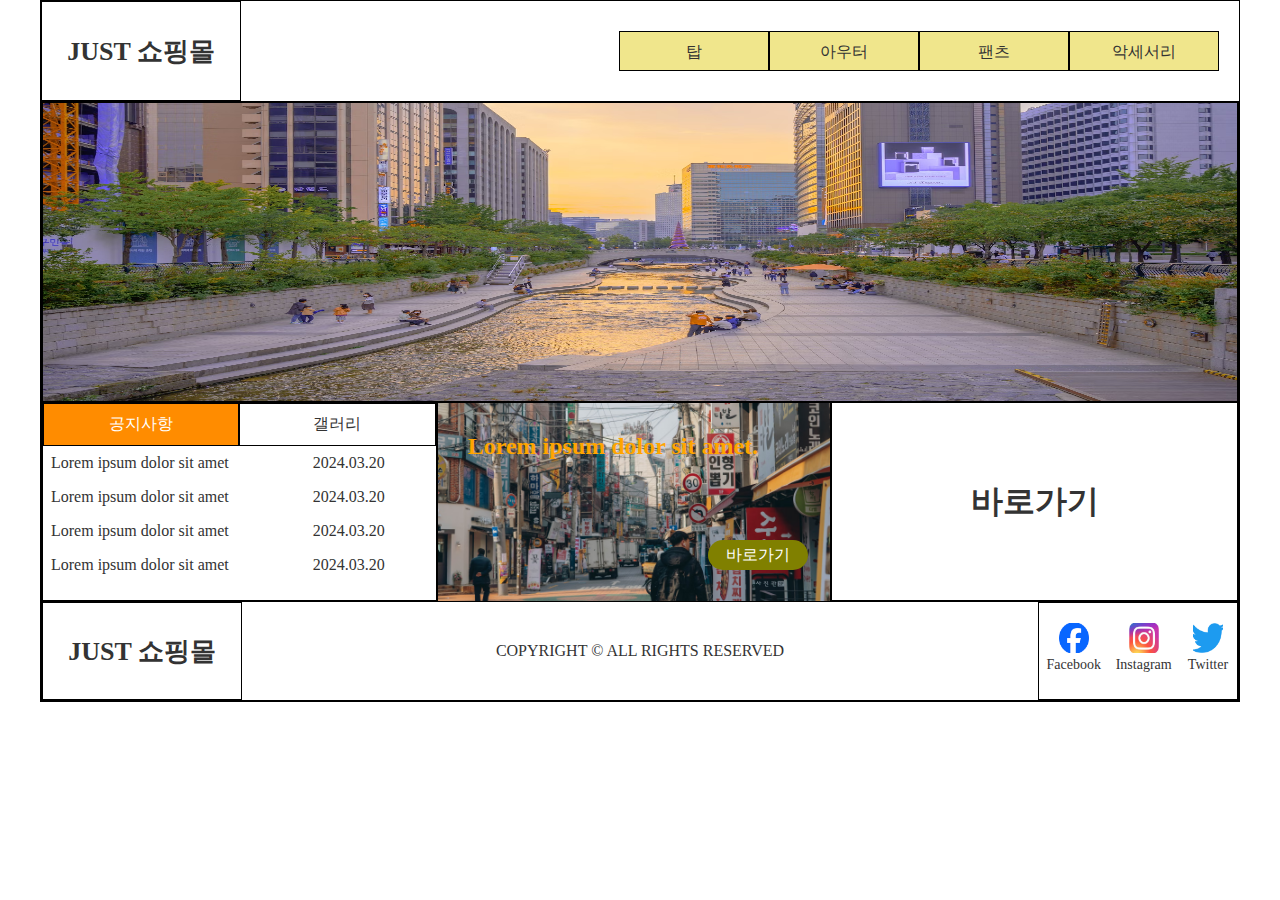
<file: 웹디자인기능사 실기/A-1/index.html>
<!DOCTYPE html>
<html lang="en">
<head>
    <meta charset="UTF-8">
    <meta name="viewport" content="width=device-width, initial-scale=1.0">
    <link rel="stylesheet" href="css/style.css">
    <title>웹디자인기능사 실기 A-1 유형</title>
</head>
<body>
    <div id="wrap">
        <header>
            <div class="logo">
                <a href="#">JUST 쇼핑몰</a>
            </div>
            <div class="menu">
                <div class="main-menu">
                    <ul>
                        <li><a href="#">탑</a></li>
                        <li><a href="#">아우터</a></li>
                        <li><a href="#">팬츠</a></li>
                        <li><a href="#">악세서리</a></li>
                    </ul>
                </div>
                <div class="sub-menu">
                    <ul>
                        <li>
                            <ul>
                                <li><a href="#">블라우스</a></li>
                                <li><a href="#">티</a></li>
                                <li><a href="#">셔츠</a></li>
                                <li><a href="#">니트</a></li>
                            </ul>
                        </li>
                        <li>
                            <ul>
                                <li><a href="#">자켓</a></li>
                                <li><a href="#">코트</a></li>
                                <li><a href="#">가디건</a></li>
                                <li><a href="#">머플러</a></li>
                            </ul>
                        </li>
                        <li>
                            <ul>
                                <li><a href="#">청바지</a></li>
                                <li><a href="#">짧은바지</a></li>
                                <li><a href="#">긴바지</a></li>
                                <li><a href="#">레깅스</a></li>
                            </ul>
                        </li>
                        <li>
                            <ul>
                                <li><a href="#">귀고리</a></li>
                                <li><a href="#">목걸이</a></li>
                                <li><a href="#">반지</a></li>
                                <li><a href="#">팔찌</a></li>
                            </ul>
                        </li>
                    </ul>
                </div>
            </div>
        </header>
        <div id="cont">
            <div class="slide">
                <img src="images/slider01.jpg" alt="slide1">
                <img src="images/slider02.jpg" alt="slide2">
                <img src="images/slider03.jpg" alt="slide3">
            </div>
            <div class="board">
                <div class="tab">
                    <ul>
                        <li class="on">공지사항</li>
                        <li>갤러리</li>
                    </ul>
                </div>
                <div class="notice">
                    <ul>
                        <li class="popup-open">
                            <a href="#">Lorem ipsum dolor sit amet </a>
                            <span>2024.03.20</span>
                        </li>
                        <li>
                            <a href="#">Lorem ipsum dolor sit amet </a>
                            <span>2024.03.20</span>
                        </li>
                        <li>
                            <a href="#">Lorem ipsum dolor sit amet </a>
                            <span>2024.03.20</span>
                        </li>
                        <li>
                            <a href="#">Lorem ipsum dolor sit amet </a>
                            <span>2024.03.20</span>
                        </li>
                    </ul>
                </div>
                <div class="gallery">
                    <ul>
                        <li>
                            <a href="#">
                                <div class="img-wrap">
                                    <img src="images/gallery/gallery01.jpg" alt="gallery1">
                                </div>
                                <p>Lorem, ipsum dolor.</p>
                            </a>
                        </li>
                        <li>
                            <a href="#">
                                <div class="img-wrap">
                                    <img src="images/gallery/gallery02.jpg" alt="gallery2">
                                </div>
                                <p>Lorem, ipsum dolor.</p>
                            </a>
                        </li>
                        <li>
                            <a href="#">
                                <div class="img-wrap">
                                    <img src="images/gallery/gallery03.jpg" alt="gallery3">
                                </div>
                                <p>Lorem, ipsum dolor.</p>
                            </a>
                        </li>
                    </ul>
                </div>
            </div>
            <div class="banner">
                <div class="banner-wrap">
                    <p>Lorem ipsum dolor sit amet.</p>
                    <a href="#">바로가기</a>
                </div>
            </div>
            <div class="link">
                <h1>바로가기</h1>
            </div>
        </div>
        <footer>
            <div class="flogo">
                <a href="#">JUST 쇼핑몰</a>
            </div>
            <div class="copy">
                <span>COPYRIGHT &copy; ALL RIGHTS RESERVED</span>
            </div>
            <div class="sns">
                <ul>
                    <li>
                        <a href="#">
                            <img src="images/sns/sns1.png" alt="Facebook">
                            <span>Facebook</span>
                        </a>
                    </li>
                    <li>
                        <a href="#">
                            <img src="images/sns/sns2.jpg" alt="Instagram">
                            <span>Instagram</span>
                        </a>
                    </li>
                    <li>
                        <a href="#">
                            <img src="images/sns/sns3.png" alt="Twitter">
                            <span>Twitter</span>
                        </a>
                    </li>
                </ul>
            </div>
        </footer>
    </div>

    <div id="popup">
        <div class="box">
            <div class="title">
                <h3>TITLE</h3>
            </div>
            <div class="text">
                <span>Lorem, ipsum dolor sit amet consectetur adipisicing elit. Sapiente debitis labore quos maiores blanditiis quibusdam nemo aut perferendis corporis hic!</span>
            </div>
            <button class="popup-close">닫기</button>
        </div>
    </div>
    <script src="js/jquery.min.js"></script>
    <script src="js/script.js"></script>
</body>
</html>
</file>
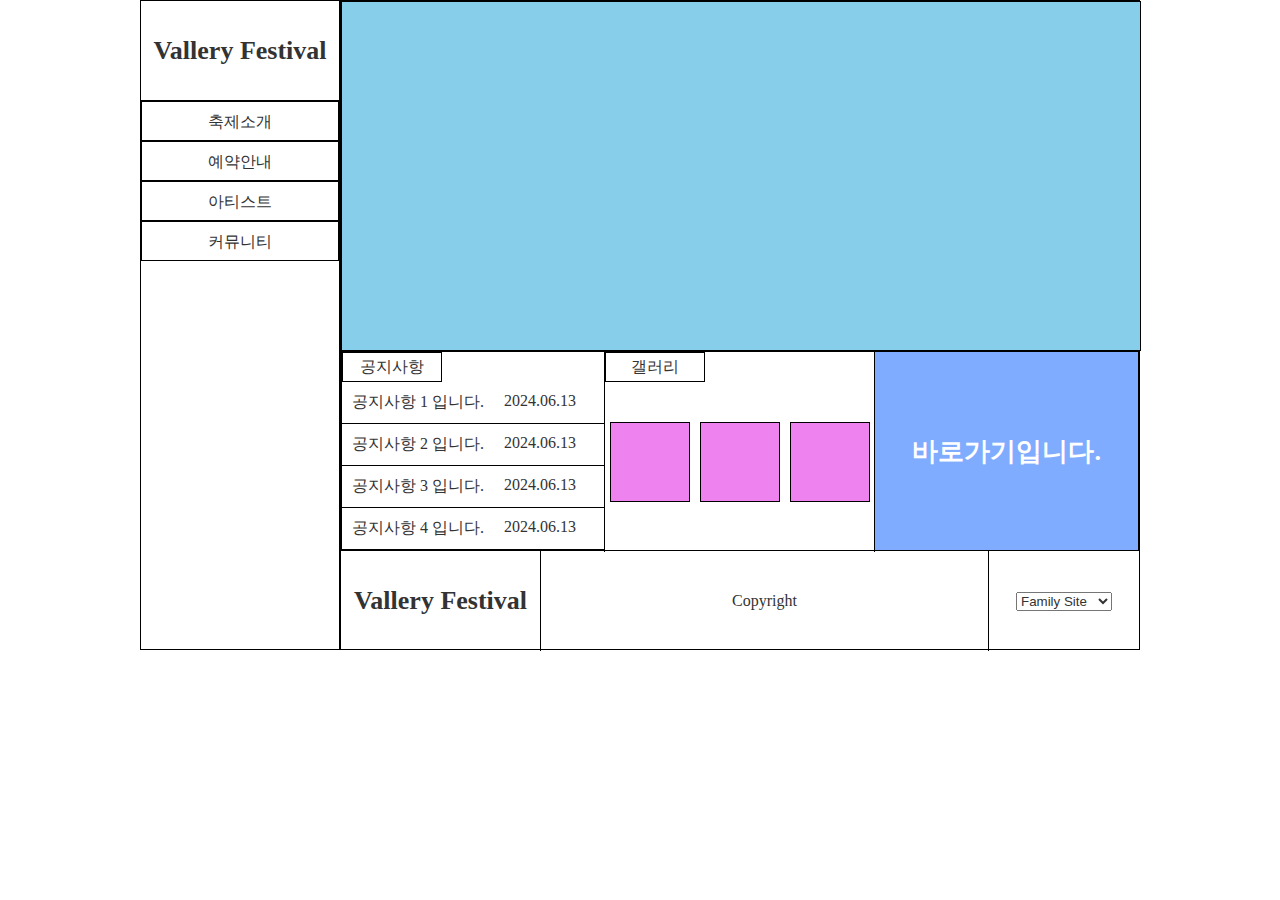
<file: 웹디자인기능사 실기/C-4/index.html>
<!DOCTYPE html>
<html lang="en">
<head>
    <meta charset="UTF-8">
    <meta name="viewport" content="width=device-width, initial-scale=1.0">
    <link rel="stylesheet" href="css/style.css">
    <title>Document</title>
</head>
<body>
    <div id="wrap">
        <header>
            <div class="logo">
                <a href="#">Vallery Festival</a>
            </div>
            <div class="menu">
                <ul>
                    <li><a href="#">축제소개</a>
                        <ul>
                            <li><a href="#">Festival 소개</a></li>
                            <li><a href="#">행사장 안내</a></li>
                            <li><a href="#">조직위원회</a></li>
                        </ul>
                    </li>
                    <li><a href="#">예약안내</a>
                        <ul>
                            <li><a href="#">예약하기</a></li>
                            <li><a href="#">예약확인/취소</a></li>
                            <li><a href="#">단체예약문의</a></li>
                        </ul>
                    </li>
                    <li><a href="#">아티스트</a>
                        <ul>
                            <li><a href="#">고릴라즈</a></li>
                            <li><a href="#">메이저 레이저</a></li>
                            <li><a href="#">아우스게인</a></li>
                            <li><a href="#">타임로드</a></li>
                        </ul>
                    </li>
                    <li><a href="#">커뮤니티</a>
                        <ul>
                            <li><a href="#">공지사항</a></li>
                            <li><a href="#">사진갤러리</a></li>
                            <li><a href="#">영상갤러리</a></li>
                        </ul>
                    </li>
                </ul>
            </div>
        </header>
        <div id="cont">

            <div class="slide">
                <div class="img1"></div>
                <div class="img2"></div>
                <div class="img3"></div>
            </div>
            <div class="board">
                <div class="news">
                    <div class="tab">공지사항</div>
                    <ul class="openPop">
                        <li><a href="#">공지사항 1 입니다.</a></li>
                        <li>2024.06.13</li>
                    </ul>
                    <ul>
                        <li><a href="#">공지사항 2 입니다.</a></li>
                        <li>2024.06.13</li>
                    </ul>
                    <ul>
                        <li><a href="#">공지사항 3 입니다.</a></li>
                        <li>2024.06.13</li>
                    </ul>
                    <ul>
                        <li><a href="#">공지사항 4 입니다.</a></li>
                        <li>2024.06.13</li>
                    </ul>
                </div>
                <div class="gallery">
                    <div class="tab">갤러리</div>
                    <ul>
                        <li>
                            <div class="gallery-img1"></div>
                        </li>
                        <li>
                            <div class="gallery-img2"></div>
                        </li>
                        <li>
                            <div class="gallery-img3"></div>
                        </li>
                    </ul>
                </div>
                <div class="links">
                    <div class="link-img">
                        <p>바로가기입니다.</p>
                    </div>
                </div>
            </div>
            <footer>
                <div class="flogo">
                    <a href="#">Vallery Festival</a>
                </div>
                <div class="copy">
                    Copyright
                </div>
                <div class="family">
                    <select name="" id="">
                        <option value="">Family Site</option>
                        <option value="">Family Site2</option>
                        <option value="">Family Site3</option>
                    </select>
                </div>
            </footer>
        </div>
    </div>

    <div id="popup">
        <div class="box">
            <div class="title">
                <h2>TITLE</h2>
            </div>
            <div class="txt-box">
                <p>Lorem, ipsum dolor sit amet consectetur adipisicing elit. Fuga unde sit explicabo tenetur quo aperiam distinctio, deserunt doloremque, magni quod maiores! Non aliquid, magnam cupiditate sed atque in at repellat.</p>
            </div>
            <button class="closePop">닫기</button>
        </div>
    </div>

    <script src="script/jquery.min.js"></script>
    <script src="script/script.js"></script>
</body>
</html>
</file>
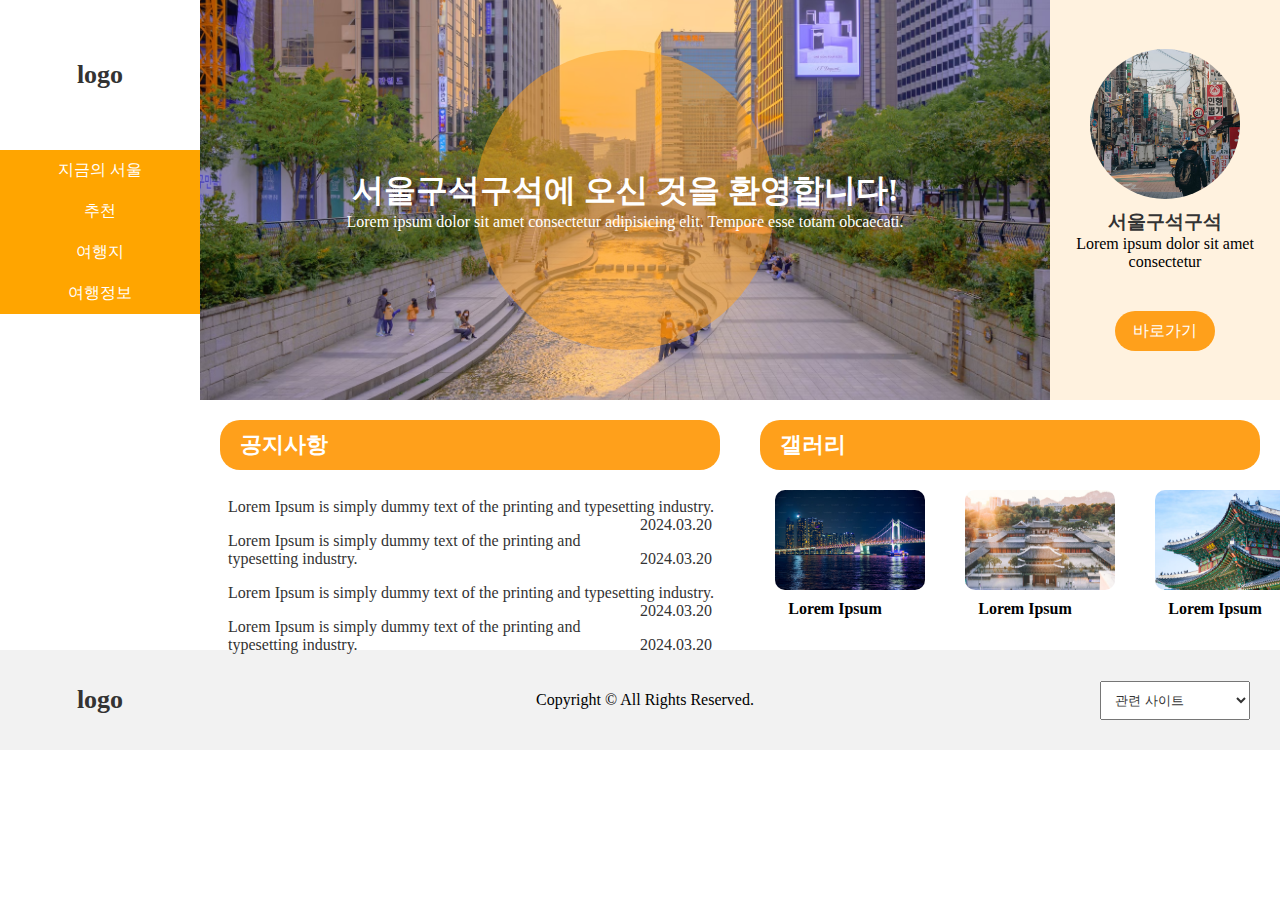
<file: 웹디자인기능사 실기/D-2/index.html>
<!DOCTYPE html>
<html lang="ko">
<head>
    <meta charset="UTF-8">
    <meta name="viewport" content="width=device-width, initial-scale=1.0">
    <link rel="stylesheet" href="css/style.css">
    <title>웹디자인기능사 실기 D-2 유형</title>
</head>
<body>
    <div id="wrap">
        <header>
            <div class="logo">
                <a href="#">logo</a>
            </div>
            <div class="menu">
                <ul>
                    <li><a href="#">지금의 서울</a>
                        <ul>
                            <li><a href="#">이벤트</a></li>
                            <li><a href="#">축제&행사</a></li>
                            <li><a href="#">전시</a></li>
                        </ul>
                    </li>
                    <li><a href="#">추천</a>
                        <ul>
                            <li><a href="#">에디터 추천</a></li>
                            <li><a href="#">테마코스</a></li>
                            <li><a href="#">도보해설관광</a></li>
                            <li><a href="#">한류관광</a></li>
                        </ul>
                    </li>
                    <li><a href="#">여행지</a>
                        <ul>
                            <li><a href="#">명소</a></li>
                            <li><a href="#">엔터테인먼트</a></li>
                            <li><a href="#">음식</a></li>
                            <li><a href="#">게스트하우스</a></li>
                        </ul>
                    </li>
                    <li><a href="#">여행정보</a>
                        <ul>
                            <li><a href="#">가이드북&지도</a></li>
                            <li><a href="#">시티투어버스</a></li>
                            <li><a href="#">날씨</a></li>
                        </ul>
                    </li>
                </ul>
            </div>
        </header>
        <div id="cont">
            <div class="slide">
                <div class="slide-wrap">
                    <div class="slider s1">
                        <div class="text-box">
                            <h1>서울구석구석에 오신 것을 환영합니다!</h1>
                            <p>Lorem ipsum dolor sit amet consectetur adipisicing elit. Tempore esse totam obcaecati.</p>
                        </div>
                    </div>
                    <div class="slider s2">
                        <div class="text-box">
                            <h1>서울구석구석에 오신 것을 환영합니다!</h1>
                            <p>Lorem ipsum dolor sit amet consectetur adipisicing elit. Tempore esse totam obcaecati.</p>
                        </div>
                    </div>
                    <div class="slider s3">
                        <div class="text-box">
                            <h1>서울구석구석에 오신 것을 환영합니다!</h1>
                            <p>Lorem ipsum dolor sit amet consectetur adipisicing elit. Tempore esse totam obcaecati.</p>
                        </div>
                    </div>
                </div>
            </div>
            <div class="banner">
                <div class="banner-img">

                </div>
                <div class="bn-text-box">
                    <h3>서울구석구석</h3>
                    <p>Lorem ipsum dolor sit amet consectetur</p>
                </div>
                <a href="#">바로가기</a>
            </div>
            <div class="board">
                <div class="notice">
                    <div class="title">공지사항</div>
                    <ul>
                        <li class="popup-open">
                            <a href="#">Lorem Ipsum is simply dummy text of the printing and typesetting industry.</a>
                            <span>2024.03.20</span>
                        </li>
                        <li>
                            <a href="#">Lorem Ipsum is simply dummy text of the printing and typesetting industry.</a>
                            <span>2024.03.20</span>
                        </li>
                        <li>
                            <a href="#">Lorem Ipsum is simply dummy text of the printing and typesetting industry.</a>
                            <span>2024.03.20</span>
                        </li>
                        <li>
                            <a href="#">Lorem Ipsum is simply dummy text of the printing and typesetting industry.</a>
                            <span>2024.03.20</span>
                        </li>
                    </ul>
                </div>
                <div class="gallery">
                    <div class="title">갤러리</div>
                    <ul>
                        <li>
                            <a href="#">
                                <div class="img-wrap"><img src="images/gallery/gallery01.jpg" alt="gallery1"></div>
                                <p>Lorem Ipsum</p>
                            </a>
                        </li>
                        <li>
                            <a href="#">
                                <div class="img-wrap"><img src="images/gallery/gallery02.jpg" alt="gallery2"></div>
                                <p>Lorem Ipsum</p>
                            </a>
                        </li>
                        <li>
                            <a href="#">
                                <div class="img-wrap"><img src="images/gallery/gallery03.jpg" alt="gallery3"></div>
                                <p>Lorem Ipsum</p>
                            </a>
                        </li>
                    </ul>
                </div>
            </div>
        </div>
        <footer>
            <div class="flogo">
                <a href="#">logo</a>
            </div>
            <div class="copy">
                <p>Copyright &copy; All Rights Reserved.</p>
            </div>
            <div class="family">
                <select>
                    <option>관련 사이트</option>
                    <option value='1'>관련 사이트1</option>
                    <option value='2'>관련 사이트2</option>
                    <option value='3'>관련 사이트3</option>
                  </select>
            </div>
        </footer>
    </div>
    <div id="popup">
        <div class="box">
            <div class="pop-title">
                <h1>TITLE</h1>
            </div>
            <div class="content">
                <p>Lorem Ipsum is simply dummy text of the printing and typesetting industry. Lorem Ipsum has been the
                    industry's standard dummy text ever since the 1500s, when an unknown printer took a galley of type and
                    scrambled it to make a type specimen book.</p>
            </div>
            <button class="popup-close">닫기</button>
        </div>
    </div>

    <script src="js/jquery-3.5.1.min.js"></script>
    <script src="js/script.js"></script>
</body>
</html>
</file>
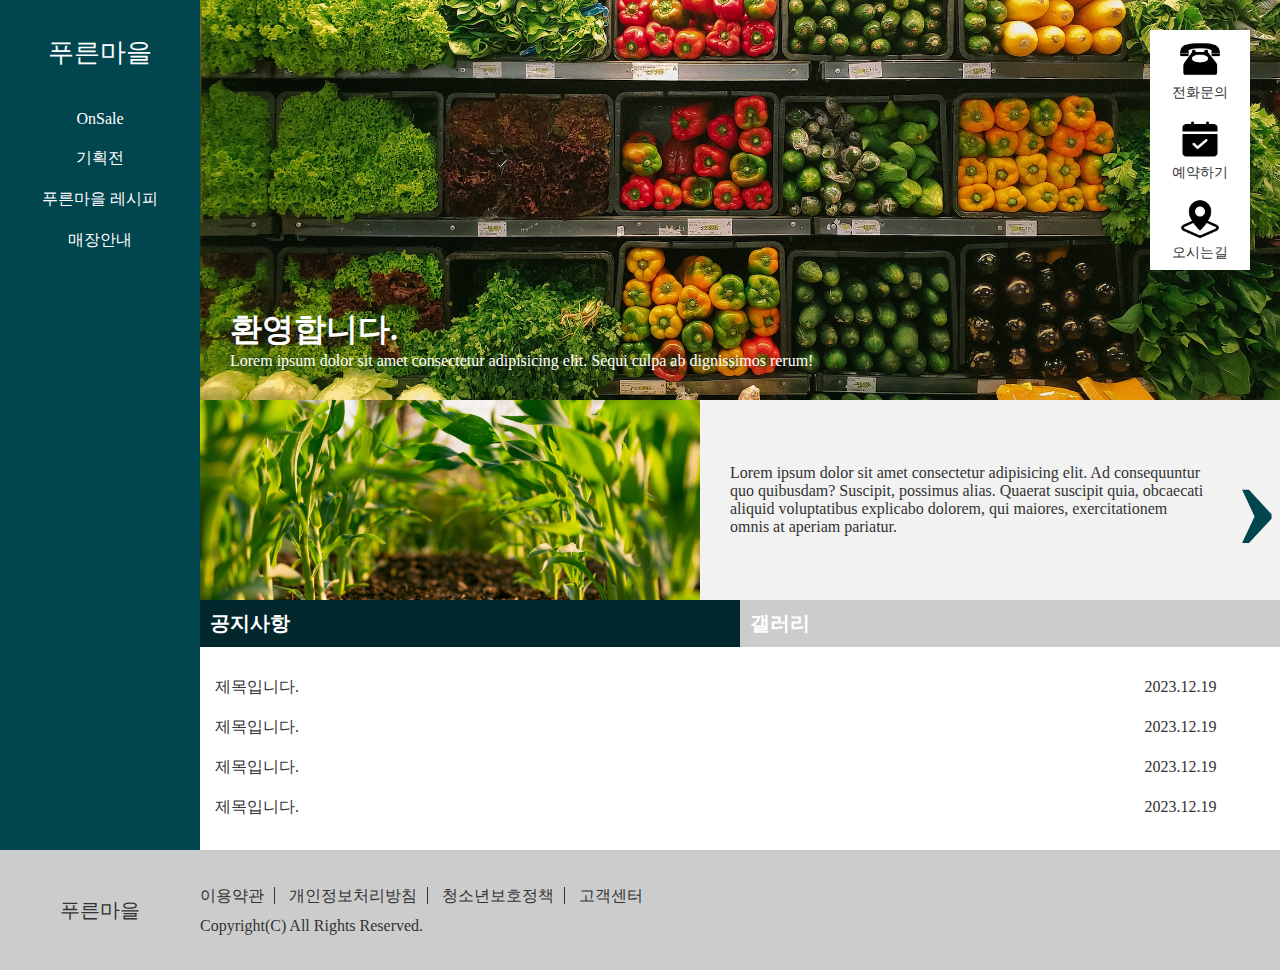
<file: 웹디자인기능사 실기/D-3/index.html>
<!DOCTYPE html>
<html lang="en">

<head>
  <meta charset="UTF-8">
  <meta http-equiv="X-UA-Compatible" content="IE=edge">
  <meta name="viewport" content="width=device-width, initial-scale=1.0">
  <link rel="stylesheet" href="style.css">
  <script src="js/jquery.min.js"></script>
  <script src="js/script.js"></script>
  <title>푸른 마을</title>
</head>

<body>
  <div id="wrap">
    <div class="menu-bg"></div>
    <div id="header">
      <div class="logo">
        <a href="#">푸른마을</a>
      </div>
      <div class="menu">
        <ul>
          <li>
            <a href="#">OnSale</a>
            <ul>
              <li><a href="#">할인행사</a></li>
              <li><a href="#">덤증정</a></li>
            </ul>
          </li>
          <li>
            <a href="#">기획전</a>
            <ul>
              <li><a href="#">봄 먹거리</a></li>
              <li><a href="#">여름 먹거리</a></li>
              <li><a href="#">가을 먹거리</a></li>
              <li><a href="#">겨울 먹거리</a></li>
            </ul>
          </li>
          <li>
            <a href="#">푸른마을 레시피</a>
            <ul>
              <li><a href="#">메인요리</a></li>
              <li><a href="#">밑반찬</a></li>
              <li><a href="#">간식</a></li>
              <li><a href="#">브런치</a></li>
            </ul>
          </li>
          <li>
            <a href="#">매장안내</a>
            <ul>
              <li><a href="#">신규매장</a></li>
              <li><a href="#">추천매장</a></li>
              <li><a href="#">공지사항</a></li>
            </ul>
          </li>
        </ul>
      </div>
    </div>
    <div id="content">
      <div class="slide">
        <div class="slide-wrap">
          <div class="slider s1">
            <div class="text">
              <h1>환영합니다.</h1>
              <p>Lorem ipsum dolor sit amet consectetur adipisicing elit. Sequi culpa ab dignissimos rerum!</p>
            </div>
          </div>
          <div class="slider s2">
            <div class="text">
              <h1>환영합니다.</h1>
              <p>Lorem ipsum dolor sit amet consectetur adipisicing elit. Sequi culpa ab dignissimos rerum!</p>
            </div>
          </div>
          <div class="slider s3">
            <div class="text">
              <h1>환영합니다.</h1>
              <p>Lorem ipsum dolor sit amet consectetur adipisicing elit. Sequi culpa ab dignissimos rerum!</p>
            </div>
          </div>
        </div>
        <div class="link">
          <ul>
            <li>
              <a href="#">
                <img src="images/link/link01.png" alt="link-icon1">
                <span>전화문의</span>
              </a>
              <a href="#">
                <img src="images/link/link02.png" alt="link-icon2">
                <span>예약하기</span>
              </a>
              <a href="#">
                <img src="images/link/link03.png" alt="link-icon3">
                <span>오시는길</span>
              </a>
            </li>
          </ul>
        </div>
      </div>
      <div class="banner">
        <div class="image-wrap">
          <img src="images/banner.jpg" alt="banner">
        </div>
        <div class="text-box">
          <p>
            Lorem ipsum dolor sit amet consectetur adipisicing elit.
            Ad consequuntur quo quibusdam? Suscipit, possimus alias.
            Quaerat suscipit quia, obcaecati aliquid voluptatibus explicabo dolorem,
            qui maiores, exercitationem omnis at aperiam pariatur.
          </p>
        </div>
        <div class="banner-link">
          <!-- &rsaquo; : 홑화살표 (>) -->
          <a href="#">&rsaquo;</a>
        </div>
      </div>
      <div class="board">
        <div class="tab">
          <ul>
            <li class="on">공지사항</li>
            <li>갤러리</li>
          </ul>
        </div>
        <div class="board-content">
          <div class="notice">
            <ul>
              <li class="popup-open">
                <a href="#">제목입니다.</a>
                <span>2023.12.19</span>
              </li>
              <li>
                <a href="#">제목입니다.</a>
                <span>2023.12.19</span>
              </li>
              <li>
                <a href="#">제목입니다.</a>
                <span>2023.12.19</span>
              </li>
              <li>
                <a href="#">제목입니다.</a>
                <span>2023.12.19</span>
              </li>
            </ul>
          </div>
          <div class="gallery">
            <ul>
              <li>
                <a href="#">
                  <img src="images/gallery/gallery01.jpg" alt="gallery1">
                </a>
              </li>
              <li>
                <a href="#">
                  <img src="images/gallery/gallery02.jpg" alt="gallery2">
                </a>
              </li>
              <li>
                <a href="#">
                  <img src="images/gallery/gallery03.jpg" alt="gallery3">
                </a>
              </li>
            </ul>
          </div>
        </div>
      </div>
    </div>
    <div id="footer">
      <div class="footer-logo">
        <a href="#">푸른마을</a>
      </div>
      <div class="text-box">
        <div class="footer-link">
          <a href="#">이용약관</a>
          <a href="#">개인정보처리방침</a>
          <a href="#">청소년보호정책</a>
          <a href="#">고객센터</a>
        </div>
        <p>Copyright(C) All Rights Reserved.</p>
      </div>
    </div>
  </div>
  <div class="popup">
    <div class="box">
      <div class="title">
        <h1>TITLE</h1>
      </div>
      <div class="content">
        <p>Lorem ipsum dolor sit amet consectetur adipisicing elit. Animi debitis obcaecati natus nesciunt porro rem
          quisquam nemo quasi eligendi, impedit fugiat blanditiis delectus atque asperiores! Distinctio aliquam maiores
          expedita assumenda!</p>
      </div>
      <button class="popup-close">닫기</button>
    </div>
  </div>
</body>

</html>
</file>
<file: 웹디자인기능사 실기/A-1/css/style.css>
@charset "utf-8";

* {
    padding: 0;
    margin: 0;
    box-sizing: border-box;
    color: #333;
    text-decoration: none;
    list-style: none;
}

#wrap {
    margin: 0 auto;
    border: 1px solid #000;
    width: 1200px;
    flex-wrap: wrap;
    display: flex;
}

header {
    width: 100%;
    height: 100px;
    display: flex;
    position: relative;
}

.logo {
    width: 200px;
    height: 100%;
    font-size: 26px;
    font-weight: bold;
    display: flex;
    align-items: center;
    justify-content: center;
    border: 1px solid #000;
}

.menu {
    position: absolute;
    right: 20px;
    top: 30px;
    z-index: 2;
}

.main-menu ul {
    display: flex;
}
.main-menu ul li a {
    display: block;
    width: 150px;
    height: 40px;
    line-height: 40px;
    text-align: center;
    border: 1px solid #000;
    background-color: khaki;
}

.sub-menu {
    display: none;
}
.sub-menu ul {
    display: flex;
}
.sub-menu ul li ul {
    display: block;
}
.sub-menu ul li ul li a {
    display: block;
    width: 150px;
    height: 40px;
    line-height: 40px;
    text-align: center;
    background-color: ivory;
}
.sub-menu ul li ul li:hover a {
    background-color: khaki;
    font-weight: bold;
}

#cont {
    border: 1px solid #000;
    width: 100%;
    height: 500px;
    display: flex;
    flex-wrap: wrap;
}

.slide {
    width: 100%;
    height: 300px;
    border: 1px solid #000;
    position: relative;
    overflow: hidden;
}
.slide > img {
    position: absolute;
    width: 100%;
    height: 100%;
    top: 100%;
}
.slide img:first-child {
    top: 0;
}



.board {
    width: 33%;
    height: 200px;
    border: 1px solid #000;
}
.tab ul {
    display: flex;
}
.tab ul li {
    padding: 10px;
    text-align: center;
    width: 100%;
    border: 1px solid #000;
    cursor: pointer;
}
.on {
    background-color: darkorange;
    color: white;
}
.notice {
    width: 100%;
    height: 100%;
}
.notice ul li {
    padding: 8px;
}
.notice ul li a:hover {
    text-decoration: underline;
}
.notice ul li span {
    margin-left: 80px;
}
.gallery {
    width: 100%;
    height: 100%;
    display: none;
}
.gallery ul {
    display: flex;
    margin-top: 10px;
}
.gallery ul li img {
    width: 100px;
    height: 100px;
}
.img-wrap {
    display: flex;
    justify-content: center;
}
.gallery ul li p {
    color: black;
    text-align: center;
}
.banner {
    width: 33%;
    height: 200px;
    border: 1px solid #000;
    background-color: ivory;
}
.banner-wrap {
    width: 100%;
    height: 100%;
    align-items: center;
    background-image: url(../images/banner.jpg);
    background-size: cover;
    background-repeat: no-repeat;
    background-position: center;
}
.banner p {
    padding: 30px;
    font-weight: bold;
    font-size: 24px;
    color:orange;
}
.banner a {
    background-color: olive;
    display: flex;
    width: 100px;
    height: 30px;
    border-radius: 30px;
    align-items: center;
    justify-content: center;
    margin-left: 270px;
    margin-top: 50px;
    color: white;
}
.link {
    width: 34%;
    height: 200px;
    border: 1px solid #000;
    display: flex;
    align-items: center;
    justify-content: center;
}

footer {
    width: 100%;
    height: 100px;
    border: 1px solid #000;
    display: flex;
    align-items: center;
    justify-content: space-between;
}

.flogo {
    border: 1px solid #000;
    width: 200px;
    height: 100%;
    font-size: 26px;
    font-weight: bold;
    display: flex;
    align-items: center;
    justify-content: center;
}

.sns {
    width: 200px;
    height: 100%;
    border: 1px solid #000;
}

.sns ul {
    display: flex;

}

.sns ul li {
    display: flex;
    justify-content: center;
    align-items: center;
    margin-top: 20px;
}

.sns ul li a {
    font-size: 14px;
    text-align: center;
}

.sns ul li img {
    width: 30px;
    height: 30px;
}

#popup {
    position: fixed;
    top: 0;
    left: 0;
    width: 100%;
    height: 100%;
    background-color: rgba(0, 0, 0, .8);
    z-index: 100;
    display: flex;
    align-items: center;
    justify-content: center;
    display: none;
}

#popup .box {
    background-color: white;
    position: relative;
    width: 400px;
    height: 500px;
    padding: 20px 30px;
}

#popup .box .title {
    font-size: 24px;
    margin-bottom: 15px;
}

#popup .box button {
    position: absolute;
    right: 20px;
    bottom: 20px;
    width: 80px;
    height: 30px;
    border: none;
    background-color: indianred;
    color: white;
    cursor: pointer;
}
</file>
<file: 웹디자인기능사 실기/C-4/css/style.css>
@charset "UTF-8";

* {
    padding: 0;
    margin: 0;
    box-sizing: border-box;
    text-decoration: none;
    list-style: none;
    color: #333;
}

#wrap {
    width: 1000px;
    margin: 0 auto;
    display: flex;
    flex-wrap: wrap;
}

header {
    width: 200px;
    height: 650px;
    border: 1px solid #000;
}

.logo {
    width: 100%;
    height: 100px;
    display: flex;
    align-items: center;
    justify-content: center;
    border-bottom: 1px solid #000;
}
.logo a {
    font-size: 26px;
    font-weight: bold;
}

.menu > ul > li {
    width: 100%;
    height: 40px;
    position: relative;
}

.menu > ul > li > a {
    display: block;
    text-align: center;
    width: 100%;
    height: 40px;
    line-height: 40px;
    border: 1px solid #000;
}

.menu ul li ul {
    position: absolute;
    display: none;
    left: 100%; 
    top: -40px;
    width: 200px;
    height: 200px;
    background-color: lightblue;
    z-index: 1;
}

.menu ul li ul li a {
    display: block;
    text-align: center;
    width: 100%;
    height: 30px;
    line-height: 30px;
}

.slide {
    width: 800px;
    height: 350px;
    border: 1px solid #000;
    position: relative;
    display: flex;
    overflow: hidden;
}
.slide div {
    position: absolute;
    width: 100%;
    height: 100%;
    left: 100%;
}

.slide > div:first-child {
    left: 0;
}

.img1 {
    background-color: skyblue;
}
.img2 {
    background-color: green;
}
.img3 {
    background-color: purple;
}

#cont {
    width: 800px;
    height: 650px;
    border: 1px solid #000;
}

.board {
    width: 100%;
    height: 200px;
    display: flex;
    border: 1px solid #000;
}
.news {
    width: 33%;
    height: 200px;
    border-right: 1px solid #000;
}
.tab {
    width: 100px;
    height: 30px;
    display: flex;
    align-items: center;
    justify-content: center;
    border: 1px solid #000;
}
.news ul {
    cursor: pointer;
    display: flex;
    padding: 10px;
    border-bottom: 1px solid #000;
}
.news ul li:first-child {
    margin-right: 20px;
}

.gallery {
    width: 34%;
    height: 200px;
    border-right: 1px solid #000;
}
.gallery ul {
    display: flex;
}
.gallery ul li {
    cursor: pointer;
    padding: 5px;
    margin-top: calc(50% - 100px);
}
.gallery ul li div {
    width: 80px;
    height: 80px;
    border: 1px solid #000;
    background-color: violet;
}
.links {
    width: 33%;
}
.link-img {
    width: 100%;
    height: 100%;
    background-color:rgb(127, 172, 255);
    display: flex;
    align-items: center;
    justify-content: center;
}
.link-img p {
    font-size: 26px;
    font-weight: bold;
    color: white;
}

footer {
    height: 100px;
    display: flex;
}
.flogo {
    width: 200px;
    border-right: 1px solid #000;
    display: flex;
    align-items: center;
    justify-content: center;
}
.flogo a {
    font-size: 26px;
    font-weight: bold;
}
.copy {
    width: calc(100% - 350px);
    height: 100%;
    display: flex;
    align-items: center;
    justify-content: center;
    border-right: 1px solid #000;
}
.family {
    width: 150px;
    display: flex;
    align-items: center;
    justify-content: center;
}

#popup {
    position: fixed;
    display: none;
    z-index: 999;
    left: 0;
    top: 0;
    width: 100%;
    height: 100%;
    background-color: rgba(0, 0, 0, .8);
}
.box {
    width: 400px;
    height: 600px;
    background-color: white;
    position: relative;
    margin-left: calc(50% - 200px);
    margin-top: calc(50% - 800px);
}
.title {
    padding: 10px;
}
.txt-box {
    padding: 10px;
}
button {
    position: absolute;
    right: 30px;
    bottom: 50px;
    width: 80px;
    height: 30px;
    cursor: pointer;
}
</file>
<file: 웹디자인기능사 실기/D-2/css/style.css>
@charset "utf-8";

* {
    padding: 0;
    margin: 0;
    text-decoration: none;
    box-sizing: border-box;
    list-style: none;
    color: #333;
}

/* 전체 영역 */
#wrap {
    width: 100%;
    margin: 0 auto;
    flex-wrap: wrap;
    display: flex;
    position: relative;
}

/* header start */
header {
    width: 200px;
    height: 650px;
}


/* logo start */
.logo {
    width: 100%;
    height: 150px;
    display: flex;
    align-items: center;
    justify-content: center;
}

.logo a {
    font-size: 26px;
    font-weight: bold;
}
/* content end */


/* menu start */
.menu {

}
.menu > ul > li > a {
    width: 100%;
    color: white;
    padding: 10px;
    display: inline-block;
    text-align: center;
    background-color: orange;
}
.menu > ul > li:hover > a {
    font-weight: bold;
    color: black;
}
.menu > ul > li > ul {
    background-color: #fff2df;
    display: none;
}
.menu > ul > li > ul > li > a {
    display: inline-block;
    width: 100%;
    text-align: center;
    padding: 10px;
}
.menu > ul > li > ul > li:hover > a {
    background-color: #ffa01b;
    font-weight: bold;
    color: white;
}
/* menu end */


/* content start */
#cont {
    /* background-color: green; */
    width: calc(100% - 200px);
    display: flex;
    flex-wrap: wrap;
}

/* slide start */
.slide {
    width: calc(100% - 230px);
    height: 400px;
    overflow: hidden;
}
.slide-wrap {
    width: 400%;
    height: 100%;
    display: flex;
}
.slider {
    position: relative;
    width: 100%;
    height: 100%;
    display: flex;
    align-items: center;
    justify-content: center;
    background-size: cover;
    background-position: center;
    background-repeat: no-repeat;
}
.text-box::before {
    width: 300px;
    height: 300px;
    background: #ffa01b;
    opacity: 0.5;
    content: '';
    position: absolute;
    top: 50%;
    left: 50%;
    transform: translate(-50%, -50%);
    border-radius: 50%;
    z-index: -1;
}
.text-box {
    text-align: center;
    z-index: 1;
}
.text-box h1,p {
    color: white;
}
.slider.s1 {
    background-image: url(../images/slider01.jpg);
}
.slider.s2 {
    background-image: url(../images/slider02.jpg);
}
.slider.s3 {
    background-image: url(../images/slider03.jpg);
}
/* slider end */

/* banner start */
.banner {
    width: 230px;
    height: 400px;
    display: flex;
    flex-flow: column;
    justify-content: center;
    align-items: center;
    padding: 20px;
    background: #fff2df;
}
.banner-img {
    width: 150px;
    height: 150px;
    border-radius: 100px;
    text-align: center;
    background-image: url(../images/banner.jpg);
    background-size: cover;
    background-position: center;
    background-repeat: no-repeat;
}
.bn-text-box {
    text-align: center;
    margin-top: 10px;
}
.bn-text-box p {
    color: black;
}
.banner a {
    background-color: #ffa01b;
    display: flex;
    width: 100px;
    height: 40px;
    border-radius: 20px;
    align-items: center;
    justify-content: center;
    margin-top: 40px;
    color: white;
}
/* banner end */


/* board start */
.board {
    width: 100%;
    height: 250px;
    display: flex;
}

/* notice start */
.notice {
    width: 50%;
    height: 100%;
}
.title {
    font-size: 22px;
    font-weight: bold;
    border-radius: 20px;
    padding: 10px 20px;
    color: white;
    margin: 20px 20px;
    background-color: #ffa01b;
}
.notice ul li {
    width: 100%;
    padding: 8px;
    position: relative;
    margin-left: 20px;
}
.notice a:hover {
    text-decoration: underline;
    font-weight: bold;
}
.notice span {
    float: right;
    margin-right: 40px;
}
/* notice end */

/* gallery start */
.gallery {
    width: 50%;
    height: 100%;
}
.gallery ul {
    display: flex;
    width: 100%;
}
.img-wrap {
    padding: 0 20px;
    display: flex;
}
.img-wrap img {
    width: 150px;
    height: 100px;
    border-radius: 10px;
}
.img-wrap img:first-child {
    margin-left: 10%;
}
.gallery ul li p {
    color: black;   
    font-weight: bold;
    text-align: center;
    padding: 10px;
}
/* gallery end */


/* footer start */
footer {
    width: 100%;
    height: 100px;
    display: flex;
    align-items: center;
    justify-content: space-between;
    background-color: #f2f2f2;
}
.flogo {
    width: 200px;
    display: flex;
    align-items: center;
    justify-content: center;
}
.flogo a {
    font-size: 26px;
    font-weight: bold;
}
.copy {

}
.copy p {
    color: black;
}
.family {  
    margin: 10px;
    margin-right: 30px;
}
.family select {
    padding: 10px;
    width: 150px;
}
/* footer end */


/* popup start */
#popup {
    position: fixed;
    top: 0;
    left: 0;
    width: 100%;
    height: 100%;
    background-color: rgba(0, 0, 0, .8);
    display: none;
    justify-content: center;
    align-items: center;
    z-index: 100;
}
#popup .box {
    background-color: white;
    width: 400px;
    height: 500px;
    position: relative;
    padding: 30px;
    border-radius: 20px;
}
#popup .pop-title {
    margin-bottom: 20px;
}
.content p {
    color: black;
}
.popup-close {
    position: absolute;
    bottom: 20px;
    right: 20px;
    background: #ffa01b;
    border: none;
    padding: 10px 20px;
    color: white;
    border-radius: 15px;
}
/* popup end */
</file>
<file: 웹디자인기능사 실기/D-3/style.css>
@charset "UTF-8";

* {
    padding: 0;
    margin: 0;
    color: #333;
    box-sizing: border-box;
}

a {
    text-decoration: none;
    color: #333;
}

li {
    list-style: none;
}

/* 여기까진 필수! */

#wrap {
    width: 100%;
    display: flex; /* 가로 정렬 */
    flex-wrap: wrap;
    /* flex-wrap = 나열 된 자식 요소들의 총 넓이가
    부모 넓이보다 클 때, 이 요소들을 다음 줄에
    이어서 나열 해주는 속성 */
}

#header {
    width: 200px;
    background-color: #01454f;
    position: relative;
}

#header .logo {
    width: 100%;
    height: 100px;
    display: flex;

    /* 아래 태그는 display flex와 같이 써야함*/
    align-items: center; /* 세로 가운데 정렬 */
    justify-content: center; /* 가로 가운데 정렬 */
}

#header .logo a {
    display: block;
    font-size: 26px;
    margin-top: 5px;
    color: white;
}

#header .menu ul > li {
    position: relative;
}

/* 메인 메뉴 */
#header .menu > ul > li > a {
    padding: 10px;
    display: inline-block;
    background-color: #01454f;
    color: #fff;
    width: 100%;
    text-align: center;
}

/* 서브메뉴 호버 시 스타일 변경*/
#header .menu > ul > li:hover > a {
    font-weight: bold;
    background-color: #02292e;
}

/* 서브메뉴를 감싸고 있는 ul */
#header .menu > ul > li > ul {
    display: none;
    position: absolute;
    top: 0;
    left: 200px;
    width: 600px;
    z-index: 10;
    background-color: brown;
}

#header .menu > ul > li > ul > li {
    float: left;
    width: 150px;
}

#header .menu > ul > li > ul > li > a {
    padding: 10px;
    display: inline-block;
    width: 100%;
    text-align: center;
}

#header .menu > ul > li > ul > li > a:hover {
    font-weight: bold;
    background-color: #f2f2f2;
}

.menu-bg {
    display: none;
    width: calc(100% - 200px);
    height: 164px;
    top: 100px;
    left: 200px;
    position: absolute;
    background-color: brown;
    z-index: 10;
}   

#content {
    width: calc(100% - 200px);
}

#content .slide {
    background-color: darkred;
}

#content .slide .slide-wrap {
    height: 400px;
    position: relative;
}

#content .slide .slide-wrap .slider.s1 {
    /* slider면서 s1인 요소 선택 */
    background-image: url(images/slider01.jpg);
}

#content .slide .slide-wrap .slider.s2 {
    /* slider면서 s2인 요소 선택 */
    background-image: url(images/slider02.jpg);
}


#content .slide .slide-wrap .slider.s3 {
    /* slider면서 s3인 요소 선택 */
    background-image: url(images/slider03.jpg);
}

#content .slide .slide-wrap .slider {
    position: absolute;
    width: 100%;
    height: 100%;
    /* 부모 요소에 이미지 꽉 채움 */
    background-size: cover;
    /* 이미지 중앙을 기준으로 위치 */
    background-position: center;
    /* 반복 x */
    background-repeat: no-repeat;
    display: flex;
    padding: 30px;
    align-items: end;
}

#content .slide .slide-wrap .slider:first-child {
    display: flex;
}

#content .slide .slide-wrap .slider .text h1,
#content .slide .slide-wrap .slider .text p {
    color: white;
}

#content .slide .link {
    position: absolute;
    top: 30px;
    right: 30px;
}   

#content .slide .link ul li a {
    background-color: white;
    width: 100px;
    height: 80px;
    display: flex;
    flex-flow: column;
    align-items: center;
    justify-content: center;
    font-size: 14px;
}

#content .slide .link ul li a img {
    width: 40px;
    margin-bottom: 5px;
    overflow: .8;
}

#content .banner {
    height: 200px;
    background-color: cadetblue;
}

#content .banner {
    height: 200px;
    display: flex;
    align-items: center;
    justify-content: flex-start;
    background-color: #f2f2f2;
}

#content .banner .image-wrap {
    width: 500px;
    height: 100%;
}

#content .banner .image-wrap img {
    width: 500px;
    height: 100%;
    object-fit: cover;
}

#content .banner .text-box {
    padding: 30px;
}

#content .banner .banner-link {
    width: 150px;
    margin-left: auto;
}

#content .banner .banner-link a {
    color: #01454f;
    display: inline-block;
    font-size: 140px;
    font-weight: bold;
}

#content .board {
    height: 250px;
}

#content .board .tab ul {
    display: flex;
    margin-bottom: 15px;
}

#content .board .tab ul li {
    padding: 10px;
    width: 50%;
    cursor: pointer;
    font-weight: bold;
    font-size: 20px;
    color: white;
    background-color: #ccc;
}

#content .board .tab ul li.on {
    background-color: #02282e;
}

#content .board .board-content {
    padding: 10px;
}

#content .board .notice ul li {
    width: 100%;
    padding: 5px;
    height: 40px;
}

#content .board .notice ul li a {
    width: 70%;
    display: inline-block;
}

#content .board .notice ul li a:hover {
    text-decoration: underline;
}   

#content .board .notice ul li span {
    width: 25%;
    display: inline-block;
    text-align: right;
}

#content .board .gallery {
    display: none;
}

#content .board .gallery ul {
    display: flex;
}

#content .board .gallery ul li {
    padding: 0 10px;
}

#content .board .gallery ul li a {
    width: 200px;
    height: 150px;
}

#content .board .gallery ul li a img {
    width: 200px;
    height: 150px;
    object-fit: cover;
}

#footer {
    width: 100%;
    height: 120px;
    background-color: #ccc;
    display: flex;
    align-items: center;
}

#footer .footer-logo {
    width: 200px;
    font-size: 20px;
    text-align: center;
}

#footer .text-box .footer-link {
    margin-bottom: 10px;
}

#footer .text-box .footer-link a {
    border-right: 1px solid #333;
    padding-right: 10px;
    margin-right: 10px;
}

#footer .text-box .footer-link a:last-child {
    border-right: none;
}

.popup {
    position: fixed;
    top: 0;
    left: 0;
    width: 100%;
    height: 100%;
    background-color: rgba(0,0,0,0.8);
    align-items: center;
    justify-content: center;
    display: none;
}

.popup .box {
    width: 400px;
    height: 500px;
    background-color: white;
    position: relative;
    padding: 30px;
}

.popup .box .title {
    margin-bottom: 20px;
}

.popup .box .popup-close {
    position: absolute;
    bottom: 20px;
    right: 20px;
    background-color: #01454f;
    border: none;
    padding: 10px 20px;
    color: white;
}
</file>
